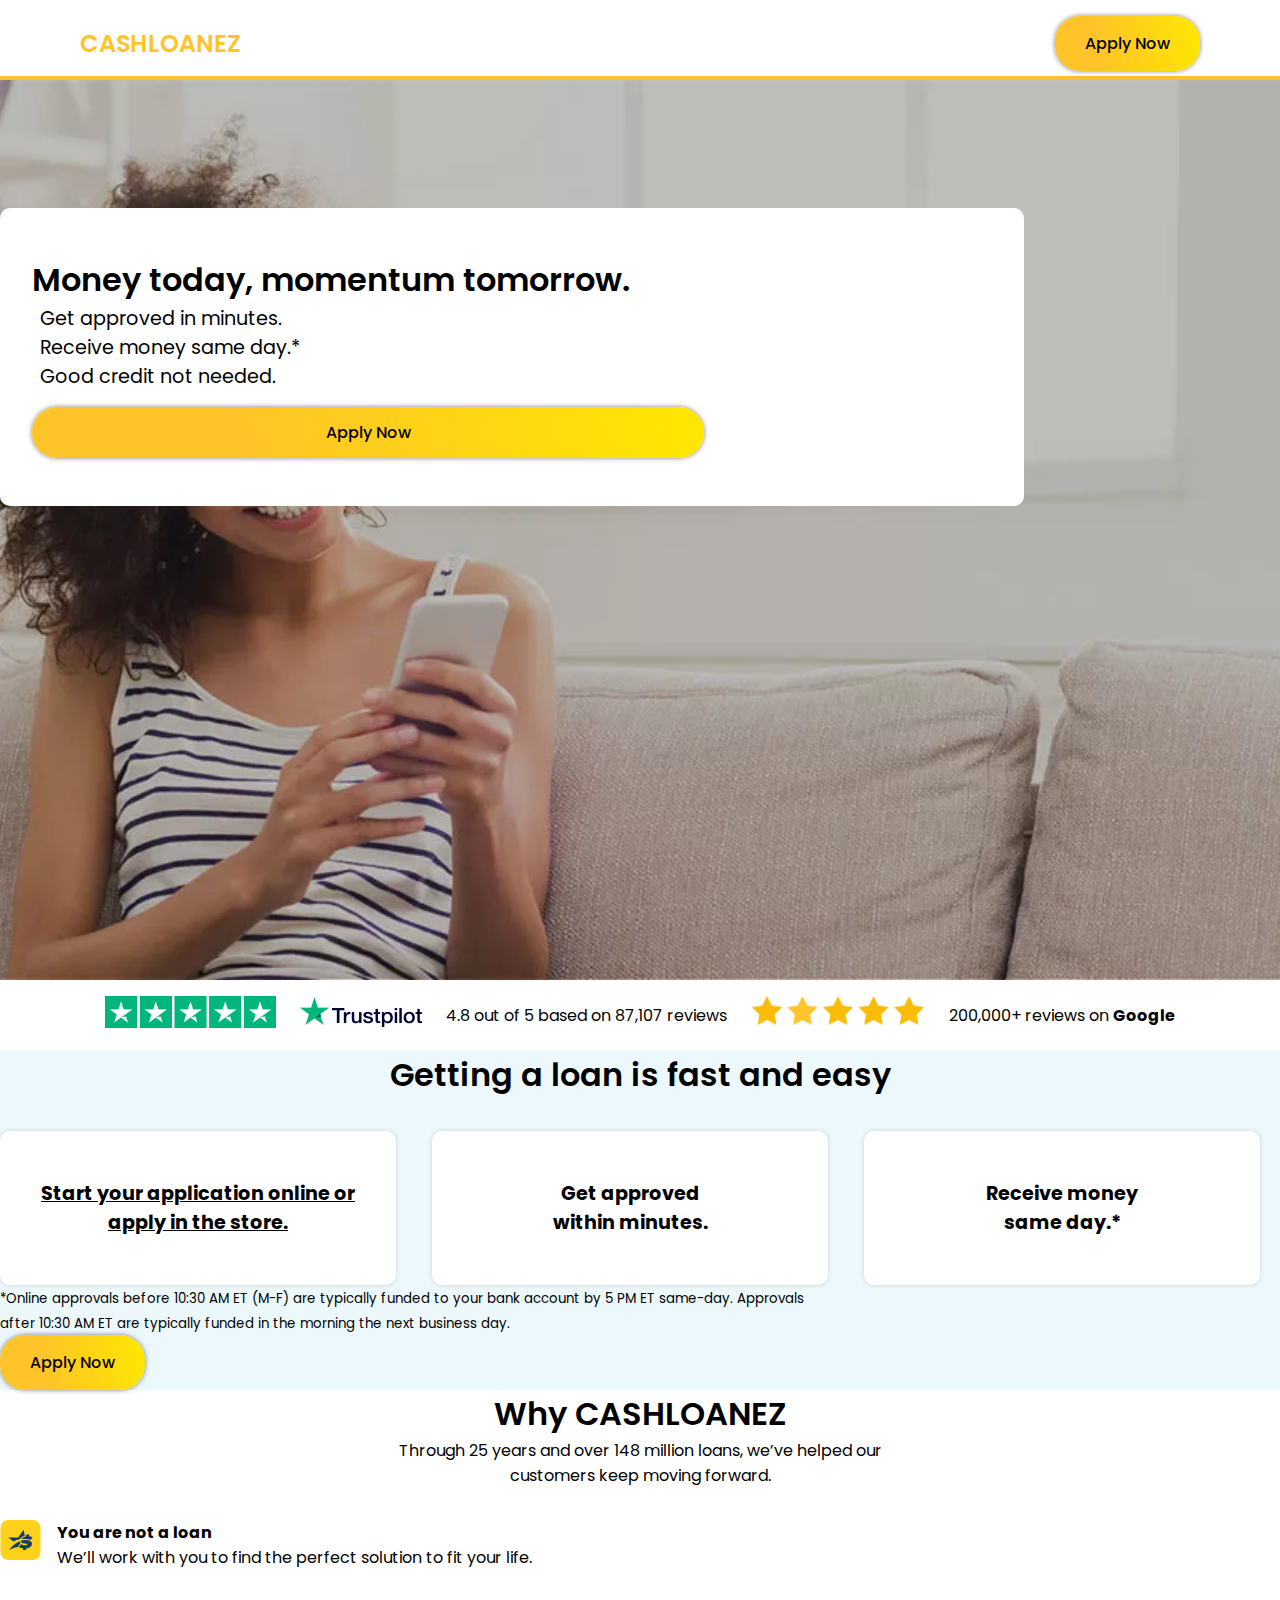
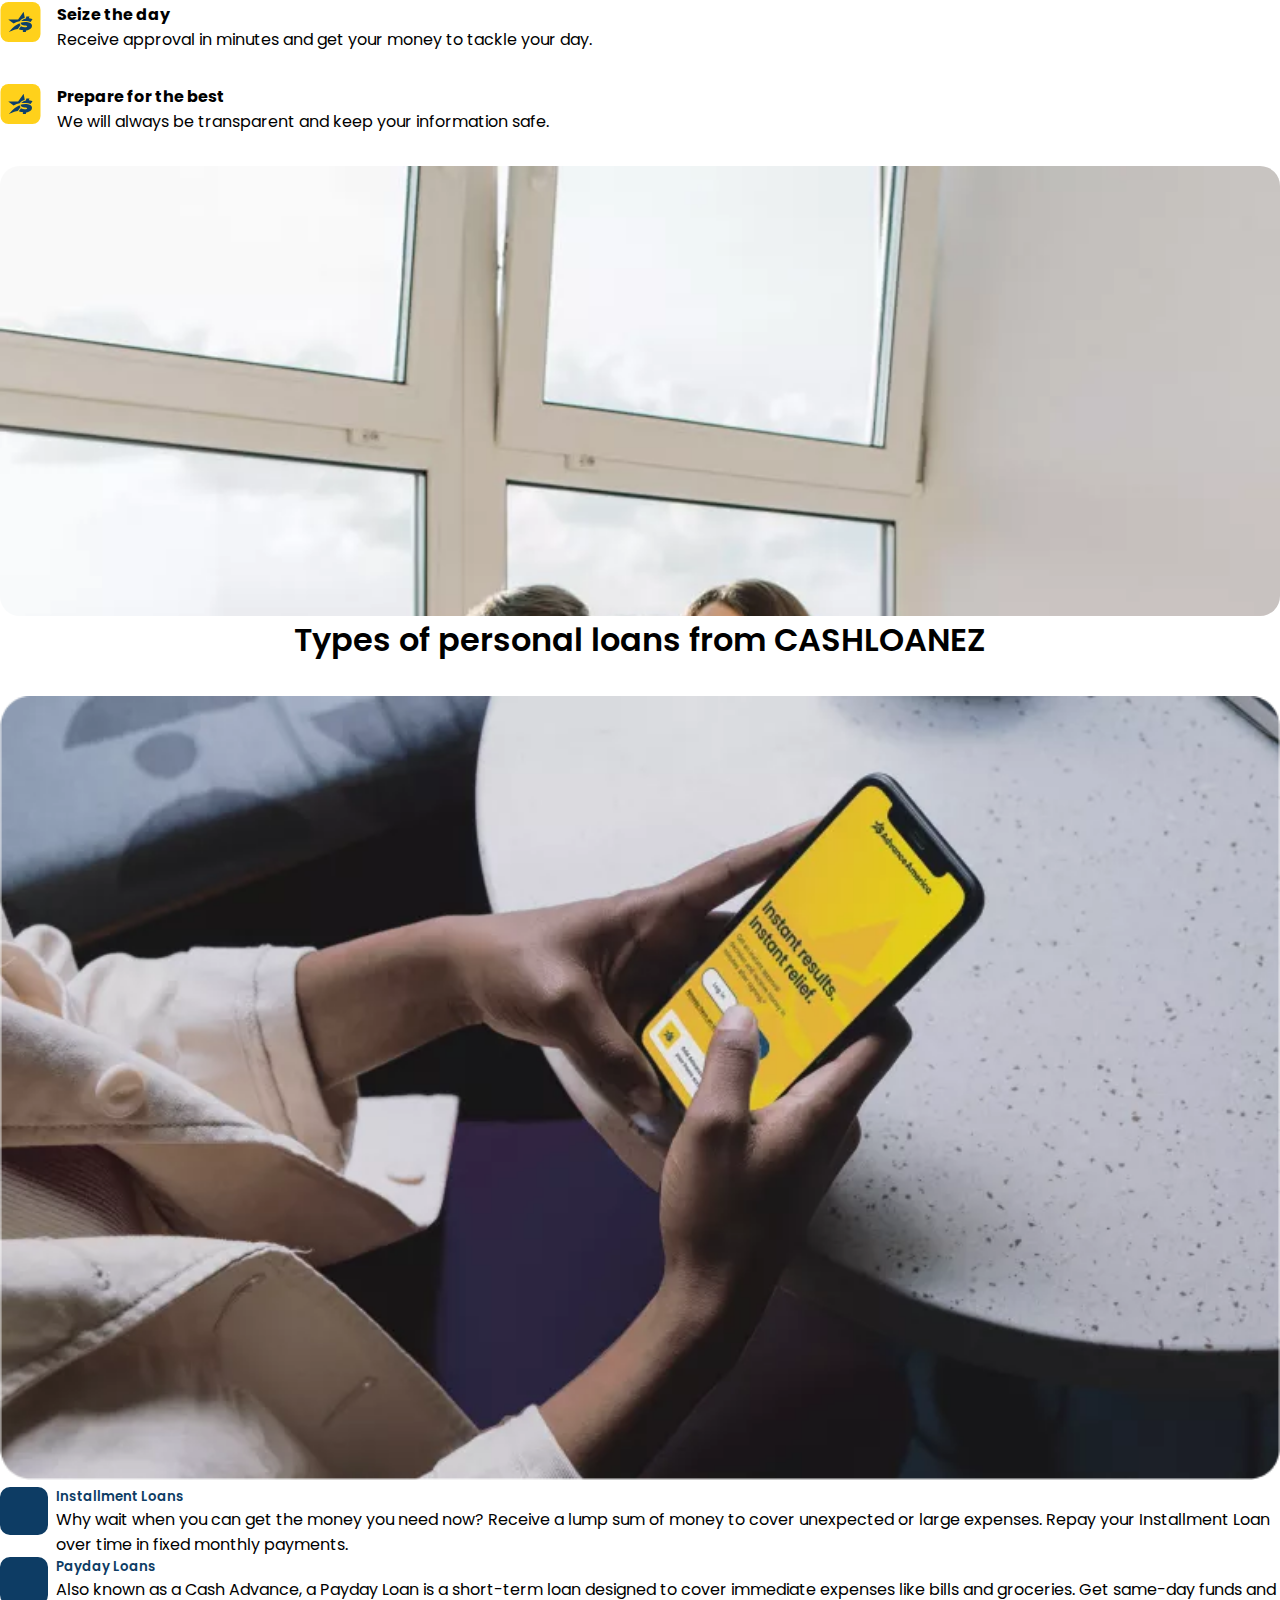
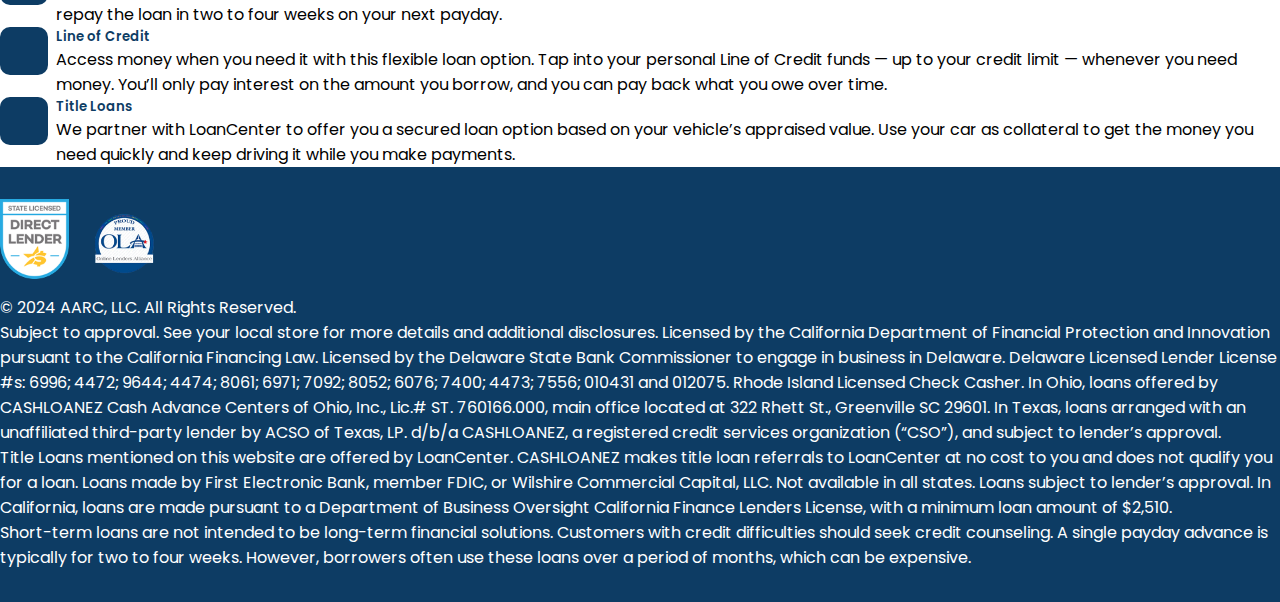
<file: index.html>
<!DOCTYPE html>
<html lang="en">

<head>
    <meta charset="UTF-8">
    <meta name="viewport" content="width=device-width, initial-scale=1.0">
    <link rel="icon" type="image/x-icon" href="./assets/images/logo.png">
    <title>CASHLOANEZ</title>

    <meta name="keywords" content="">
    <meta name="author" content="">
    <meta name="description" content="">

    <!-- Include jQuery library -->
    <script src="https://code.jquery.com/jquery-3.6.4.min.js"></script>
    <!-- J Querry  -->
    <script src="https://cdnjs.cloudflare.com/ajax/libs/jquery/3.7.1/jquery.min.js" integrity="sha512-v2CJ7UaYy4JwqLDIrZUI/4hqeoQieOmAZNXBeQyjo21dadnwR+8ZaIJVT8EE2iyI61OV8e6M8PP2/4hpQINQ/g==" crossorigin="anonymous" referrerpolicy="no-referrer"></script>
    <!-- Bootstrap  -->
    <link href="https://cdn.jsdelivr.net/npm/bootstrap@5.0.2/dist/css/bootstrap.min.css" rel="stylesheet" integrity="sha384-EVSTQN3/azprG1Anm3QDgpJLIm9Nao0Yz1ztcQTwFspd3yD65VohhpuuCOmLASjC" crossorigin="anonymous">
    <!-- Font Awesome Cdn Link  -->
    <link rel="stylesheet" href="https://cdnjs.cloudflare.com/ajax/libs/font-awesome/6.4.2/css/all.min.css" integrity="sha512-z3gLpd7yknf1YoNbCzqRKc4qyor8gaKU1qmn+CShxbuBusANI9QpRohGBreCFkKxLhei6S9CQXFEbbKuqLg0DA==" crossorigin="anonymous" referrerpolicy="no-referrer" />
    <!-- Google Fonts -->
    <link rel="preconnect" href="https://fonts.googleapis.com">
    <link rel="preconnect" href="https://fonts.gstatic.com" crossorigin>
    <link href="https://fonts.googleapis.com/css2?family=Lora:wght@400;500;600;700&family=Montserrat:wght@300;400;500;600;700;800;900&family=Poppins:wght@100;200;300;400;500;600;700&display=swap" rel="stylesheet">

    <link rel="stylesheet" href="./assets/css/style.css">
</head>

<body>

    <header id="home">

        <nav>
            <div class="nav-logo">
                <a href="./index.html">
                    <!-- <img src="./assets/images/logo.png" alt="logo" loading="lazy" decoding="async"> -->
                     CashLoanez
                </a>
            </div>
            <div><a class="main-btn" href="./apply-now.html" >Apply Now</a></div>
        </nav>
        
    </header>

    <div class="main">

        <section class="cara">
            <div class="container">
                <div class="row">
                    <div class="col-md-6"></div>
                    <div class="col-md-6 d-flex align-center justify-content-center">

                        <div class="white">
                            <h1 class="h2">Money today, momentum tomorrow.</h1>
                            <ul>    
                                <li><i class="fa-solid fa-check"></i>Get approved in minutes.</li>
                                <li><i class="fa-solid fa-check"></i>Receive money same day.*</li>
                                <li><i class="fa-solid fa-check"></i>Good credit not needed.</li>
                            </ul>
                            <div class="text-center">
                                <a href="./apply-now.html" class="main-btn">
                                    Apply Now
                                </a>
                            </div>
                        </div>

                    </div>
                </div>
            </div>
        </section>

        <section class="ico">
            <div class="container flex">
                <div class="img"><img src="./assets/images/icons/icon-5stars-trustpilot.png" alt=""></div>
                <div class="img"><img src="./assets/images/icons/logo-trustpilot-review.png" alt=""></div>
                <p>4.8 out of 5 based on 87,107 reviews</p>
                <div class="img"><img src="./assets/images/icons/icon-5stars.png" alt=""></div>
                <p>200,000+ reviews on  <b>Google</b></p>
            </div>
        </section>

        <section class="getLoan ">
            <div class="container py-5">
                <div class="row">
                    <div class="col-md-11 mx-auto">
                        <div class="head">
                            <h2>Getting a loan is fast and easy</h2>
                        </div>
                        <div class="grid-3">
                            <div class="single">
                                <h4><a href="./apply-now.html">Start your application online or apply in the store.</a></h4>
                            </div>
                            <div class="single">
                                <h4>Get approved <br>within minutes.</h4>
                            </div>
                            <div class="single">
                                <h4>Receive money <br> same day.*</h4>
                            </div>
                        </div>
                        
                        <p class="text-center my-2">
                            <small>*Online approvals before 10:30 AM ET (M-F) are typically funded to your bank account by 5 PM ET same-day. Approvals <br> after 10:30 AM ET are typically funded in the morning the next business day. </small>
                        </p>
                        <div class="text-center mt-2">
                            <a href="./apply-now.html" class="main-btn">
                                Apply Now
                            </a>
                        </div>

                    </div>
                </div>

            </div>
        </section>

        <section class="points">
            <div class="container py-5">

                <div class="row">
                    <div class="col-md-10 mx-auto">
                        <div class="head">
                            <h2>Why CASHLOANEZ</h2>
                            <p>Through 25 years and over 148 million loans, we’ve helped our <br> customers keep moving forward.</p>
                        </div>
        
                        <div class="row">
                            <div class="col-md-6">
                                
                                <div class="custom-row">
                                    <div class="custom-col-3">
                                        <svg xmlns="http://www.w3.org/2000/svg" width="41" height="40" viewBox="0 0 41 40" fill="none"><rect x="0.5" width="40" height="40" rx="8" fill="#FFD11B"></rect><path d="M20.6031 23.097C20.0408 22.5838 19.6715 21.9014 19.5545 21.1593C16.6171 22.3897 13.2723 24.7731 9.61433 29.1377L9.14219 29.8305V29.9612L9.23164 30H9.27637H9.30619C10.2107 29.564 14.1818 27.5779 17.6758 27.0935L17.9839 26.6672L20.1012 23.7606L20.6031 23.097ZM19.7632 19.3088L20.3198 18.5676C21.3984 17.1143 23.451 16.1794 24.7581 15.7531L23.6498 10.0902C23.6452 10.0695 23.6349 10.0505 23.62 10.0351C23.6051 10.0198 23.5862 10.0087 23.5653 10.003C23.5432 9.9979 23.5201 9.99933 23.4988 10.0071C23.4776 10.0149 23.4592 10.0286 23.446 10.0466L18.1231 17.497H8.61039C8.58693 17.4979 8.56433 17.5059 8.54565 17.5197C8.52698 17.5336 8.51315 17.5527 8.50602 17.5745C8.49933 17.5975 8.50002 17.6218 8.50802 17.6444C8.51602 17.6669 8.53094 17.6865 8.55075 17.7005L13.6053 21.5177C15.5238 20.4699 17.6031 19.7306 19.7632 19.3281V19.3088ZM21.0703 19.1198C22.1693 18.9775 23.2767 18.9063 24.3854 18.9067C24.8525 18.9067 25.3247 18.9067 25.7919 18.9455C27.4464 19.0083 29.0702 19.4006 30.5631 20.0984L32.5015 17.2451C31.244 16.4604 28.8534 16.2763 28.8534 16.2763L29.4598 14.5905H26.3585L25.8615 16.3974C25.0116 16.533 22.2631 17.5212 21.0852 19.0956L21.0703 19.1198ZM28.9528 20.5198C28.2398 20.2787 27.5013 20.1162 26.7511 20.0354C24.6486 19.8226 22.524 20.0793 20.5385 20.7863C20.5982 22.5738 22.7403 23.4797 24.3456 23.6201C26.1845 23.7752 27.3028 23.8914 27.1239 24.5212C27.0195 24.899 26.776 25.3447 24.8923 25.3447C23.5203 25.2628 22.1788 24.9154 20.9461 24.3226L18.8338 27.2291C20.5435 28.1979 23.1876 28.3772 23.1876 28.3772L22.7254 29.9855H25.8217L26.1746 28.3966C30.3942 27.8637 31.5273 25.616 31.8603 24.6471C32.0939 23.9592 32.5015 21.9004 28.9479 20.5392" fill="#0E406A"></path></svg>
                                    </div>
                                    <div class="custom-col-9">
                                        <h4>You are not a loan</h4>
                                        <p>We’ll work with you to find the perfect solution to fit your life.</p>
                                    </div>
                                </div>
                                <div class="custom-row">
                                    <div class="custom-col-3">
                                        <svg xmlns="http://www.w3.org/2000/svg" width="41" height="40" viewBox="0 0 41 40" fill="none"><rect x="0.5" width="40" height="40" rx="8" fill="#FFD11B"></rect><path d="M20.6031 23.097C20.0408 22.5838 19.6715 21.9014 19.5545 21.1593C16.6171 22.3897 13.2723 24.7731 9.61433 29.1377L9.14219 29.8305V29.9612L9.23164 30H9.27637H9.30619C10.2107 29.564 14.1818 27.5779 17.6758 27.0935L17.9839 26.6672L20.1012 23.7606L20.6031 23.097ZM19.7632 19.3088L20.3198 18.5676C21.3984 17.1143 23.451 16.1794 24.7581 15.7531L23.6498 10.0902C23.6452 10.0695 23.6349 10.0505 23.62 10.0351C23.6051 10.0198 23.5862 10.0087 23.5653 10.003C23.5432 9.9979 23.5201 9.99933 23.4988 10.0071C23.4776 10.0149 23.4592 10.0286 23.446 10.0466L18.1231 17.497H8.61039C8.58693 17.4979 8.56433 17.5059 8.54565 17.5197C8.52698 17.5336 8.51315 17.5527 8.50602 17.5745C8.49933 17.5975 8.50002 17.6218 8.50802 17.6444C8.51602 17.6669 8.53094 17.6865 8.55075 17.7005L13.6053 21.5177C15.5238 20.4699 17.6031 19.7306 19.7632 19.3281V19.3088ZM21.0703 19.1198C22.1693 18.9775 23.2767 18.9063 24.3854 18.9067C24.8525 18.9067 25.3247 18.9067 25.7919 18.9455C27.4464 19.0083 29.0702 19.4006 30.5631 20.0984L32.5015 17.2451C31.244 16.4604 28.8534 16.2763 28.8534 16.2763L29.4598 14.5905H26.3585L25.8615 16.3974C25.0116 16.533 22.2631 17.5212 21.0852 19.0956L21.0703 19.1198ZM28.9528 20.5198C28.2398 20.2787 27.5013 20.1162 26.7511 20.0354C24.6486 19.8226 22.524 20.0793 20.5385 20.7863C20.5982 22.5738 22.7403 23.4797 24.3456 23.6201C26.1845 23.7752 27.3028 23.8914 27.1239 24.5212C27.0195 24.899 26.776 25.3447 24.8923 25.3447C23.5203 25.2628 22.1788 24.9154 20.9461 24.3226L18.8338 27.2291C20.5435 28.1979 23.1876 28.3772 23.1876 28.3772L22.7254 29.9855H25.8217L26.1746 28.3966C30.3942 27.8637 31.5273 25.616 31.8603 24.6471C32.0939 23.9592 32.5015 21.9004 28.9479 20.5392" fill="#0E406A"></path></svg>
                                    </div>
                                    <div class="custom-col-9">
                                        <h4>Seize the day</h4>
                                        <p>Receive approval in minutes and get your money to tackle your day.</p>
                                    </div>
                                </div>
                                <div class="custom-row">
                                    <div class="custom-col-3">
                                        <svg xmlns="http://www.w3.org/2000/svg" width="41" height="40" viewBox="0 0 41 40" fill="none"><rect x="0.5" width="40" height="40" rx="8" fill="#FFD11B"></rect><path d="M20.6031 23.097C20.0408 22.5838 19.6715 21.9014 19.5545 21.1593C16.6171 22.3897 13.2723 24.7731 9.61433 29.1377L9.14219 29.8305V29.9612L9.23164 30H9.27637H9.30619C10.2107 29.564 14.1818 27.5779 17.6758 27.0935L17.9839 26.6672L20.1012 23.7606L20.6031 23.097ZM19.7632 19.3088L20.3198 18.5676C21.3984 17.1143 23.451 16.1794 24.7581 15.7531L23.6498 10.0902C23.6452 10.0695 23.6349 10.0505 23.62 10.0351C23.6051 10.0198 23.5862 10.0087 23.5653 10.003C23.5432 9.9979 23.5201 9.99933 23.4988 10.0071C23.4776 10.0149 23.4592 10.0286 23.446 10.0466L18.1231 17.497H8.61039C8.58693 17.4979 8.56433 17.5059 8.54565 17.5197C8.52698 17.5336 8.51315 17.5527 8.50602 17.5745C8.49933 17.5975 8.50002 17.6218 8.50802 17.6444C8.51602 17.6669 8.53094 17.6865 8.55075 17.7005L13.6053 21.5177C15.5238 20.4699 17.6031 19.7306 19.7632 19.3281V19.3088ZM21.0703 19.1198C22.1693 18.9775 23.2767 18.9063 24.3854 18.9067C24.8525 18.9067 25.3247 18.9067 25.7919 18.9455C27.4464 19.0083 29.0702 19.4006 30.5631 20.0984L32.5015 17.2451C31.244 16.4604 28.8534 16.2763 28.8534 16.2763L29.4598 14.5905H26.3585L25.8615 16.3974C25.0116 16.533 22.2631 17.5212 21.0852 19.0956L21.0703 19.1198ZM28.9528 20.5198C28.2398 20.2787 27.5013 20.1162 26.7511 20.0354C24.6486 19.8226 22.524 20.0793 20.5385 20.7863C20.5982 22.5738 22.7403 23.4797 24.3456 23.6201C26.1845 23.7752 27.3028 23.8914 27.1239 24.5212C27.0195 24.899 26.776 25.3447 24.8923 25.3447C23.5203 25.2628 22.1788 24.9154 20.9461 24.3226L18.8338 27.2291C20.5435 28.1979 23.1876 28.3772 23.1876 28.3772L22.7254 29.9855H25.8217L26.1746 28.3966C30.3942 27.8637 31.5273 25.616 31.8603 24.6471C32.0939 23.9592 32.5015 21.9004 28.9479 20.5392" fill="#0E406A"></path></svg>
                                    </div>
                                    <div class="custom-col-9">
                                        <h4>Prepare for the best</h4>
                                        <p>We will always be transparent and keep your information safe.</p>
                                    </div>
                                </div>
        
                            </div>
                            <div class="col-md-6">
                                <div class="img">
                                    <img src="./assets/images/hugging-family-members.jpg.webp" alt="Hugging Family Members" >
                                </div>
                            </div>
                        </div>
                    </div>
                </div>

            </div>
        </section>

        <section class="per-loan my-5">
            <div class="container ">

                <div class="row">
                    <div class="col-md-8 mx-auto">
                        <div class="head">
                            <h2>Types of personal loans from CASHLOANEZ</h2>
                        </div>
                        <div class="text-center mb-5">
                            <img src="./assets/images/person-holding-phone-aa-app.webp" alt="person-holding-phone-aa-app">
                        </div>

                        <div class="row grid-4">
                            <div class="col-md-6">
                                <div class="single">
                                    <div class="custom-col-3">
                                        <i class="fa-regular fa-calendar"></i>
                                    </div>
                                    <div class="custom-col-9">
                                        <h5>Installment Loans</h5>
                                        <p>Why wait when you can get the money you need now? Receive a lump sum of money to cover unexpected or large expenses. Repay your Installment Loan over time in fixed monthly payments.</p>
                                    </div>
                                </div>
                            </div>

                            <div class="col-md-6">
                                <div class="single">
                                    <div class="custom-col-3">
                                        <i class="fa-solid fa-dollar-sign"></i>
                                    </div>
                                    <div class="custom-col-9">
                                        <h5>Payday Loans</h5>
                                        <p>Also known as a Cash Advance, a Payday Loan is a short-term loan designed to cover immediate expenses like bills and groceries. Get same-day funds and repay the loan in two to four weeks on your next payday.</p>
                                    </div>
                                </div>
                            </div>

                            <div class="col-md-6">
                                <div class="single">
                                    <div class="custom-col-3">
                                        <i class="fa-solid fa-dollar-sign"></i>
                                    </div>
                                    <div class="custom-col-9">
                                        <h5>Line of Credit</h5>
                                        <p>Access money when you need it with this flexible loan option. Tap into your personal Line of Credit funds — up to your credit limit — whenever you need money. You’ll only pay interest on the amount you borrow, and you can pay back what you owe over time.</p>
                                    </div>
                                </div>
                            </div>

                            <div class="col-md-6">
                                <div class="single">
                                    <div class="custom-col-3">
                                        <i class="fa-solid fa-car-side"></i>
                                    </div>
                                    <div class="custom-col-9">
                                        <h5>Title Loans</h5>
                                        <p>We partner with LoanCenter to offer you a secured loan option based on your vehicle’s appraised value. Use your car as collateral to get the money you need quickly and keep driving it while you make payments.</p>
                                    </div>
                                </div>
                            </div>

                        </div>

                    </div>
                </div>

            </div>
        </section>

    </div>

    <footer>
        <div class="container">
            <div class="row">
                <div class="col-md-10 mx-auto">
                    <div class="imgs">
                        <img src="./assets/images/logo-direct-lender-seal.png" alt="">
                        <img src="./assets/images/imgpsh_fullsize_anim.png" alt="">
                    </div>

                    <div class="small">
                        <p>© 2024 AARC, LLC. All Rights Reserved.</p>
                        <p>Subject to approval. See your local store for more details and additional disclosures. Licensed by the California Department of Financial Protection and Innovation pursuant to the California Financing Law. Licensed by the Delaware State Bank Commissioner to engage in business in Delaware. Delaware Licensed Lender License #s: 6996; 4472; 9644; 4474; 8061; 6971; 7092; 8052; 6076; 7400; 4473; 7556; 010431 and 012075. Rhode Island Licensed Check Casher. In Ohio, loans offered by CASHLOANEZ Cash Advance Centers of Ohio, Inc., Lic.# ST. 760166.000, main office located at 322 Rhett St., Greenville SC 29601. In Texas, loans arranged with an unaffiliated third-party lender by ACSO of Texas, LP. d/b/a CASHLOANEZ, a registered credit services organization (“CSO”), and subject to lender’s approval.</p>
                        <p>Title Loans mentioned on this website are offered by LoanCenter. CASHLOANEZ makes title loan referrals to LoanCenter at no cost to you and does not qualify you for a loan. Loans made by First Electronic Bank, member FDIC, or Wilshire Commercial Capital, LLC. Not available in all states. Loans subject to lender’s approval. In California, loans are made pursuant to a Department of Business Oversight California Finance Lenders License, with a minimum loan amount of $2,510.</p>
                        <p>Short-term loans are not intended to be long-term financial solutions. Customers with credit difficulties should seek credit counseling. A single payday advance is typically for two to four weeks. However, borrowers often use these loans over a period of months, which can be expensive.</p>
                    </div>
                </div>
            </div>
        </div>
    </footer>



    <!-- Script  -->
    <script src="./assets/js/script.js"></script>
    <script src="https://cdn.jsdelivr.net/npm/@popperjs/core@2.9.2/dist/umd/popper.min.js" integrity="sha384-IQsoLXl5PILFhosVNubq5LC7Qb9DXgDA9i+tQ8Zj3iwWAwPtgFTxbJ8NT4GN1R8p" crossorigin="anonymous"></script>
    <script src="https://cdn.jsdelivr.net/npm/bootstrap@5.0.2/dist/js/bootstrap.min.js" integrity="sha384-cVKIPhGWiC2Al4u+LWgxfKTRIcfu0JTxR+EQDz/bgldoEyl4H0zUF0QKbrJ0EcQF" crossorigin="anonymous"></script>
</body>

</html>
</file>
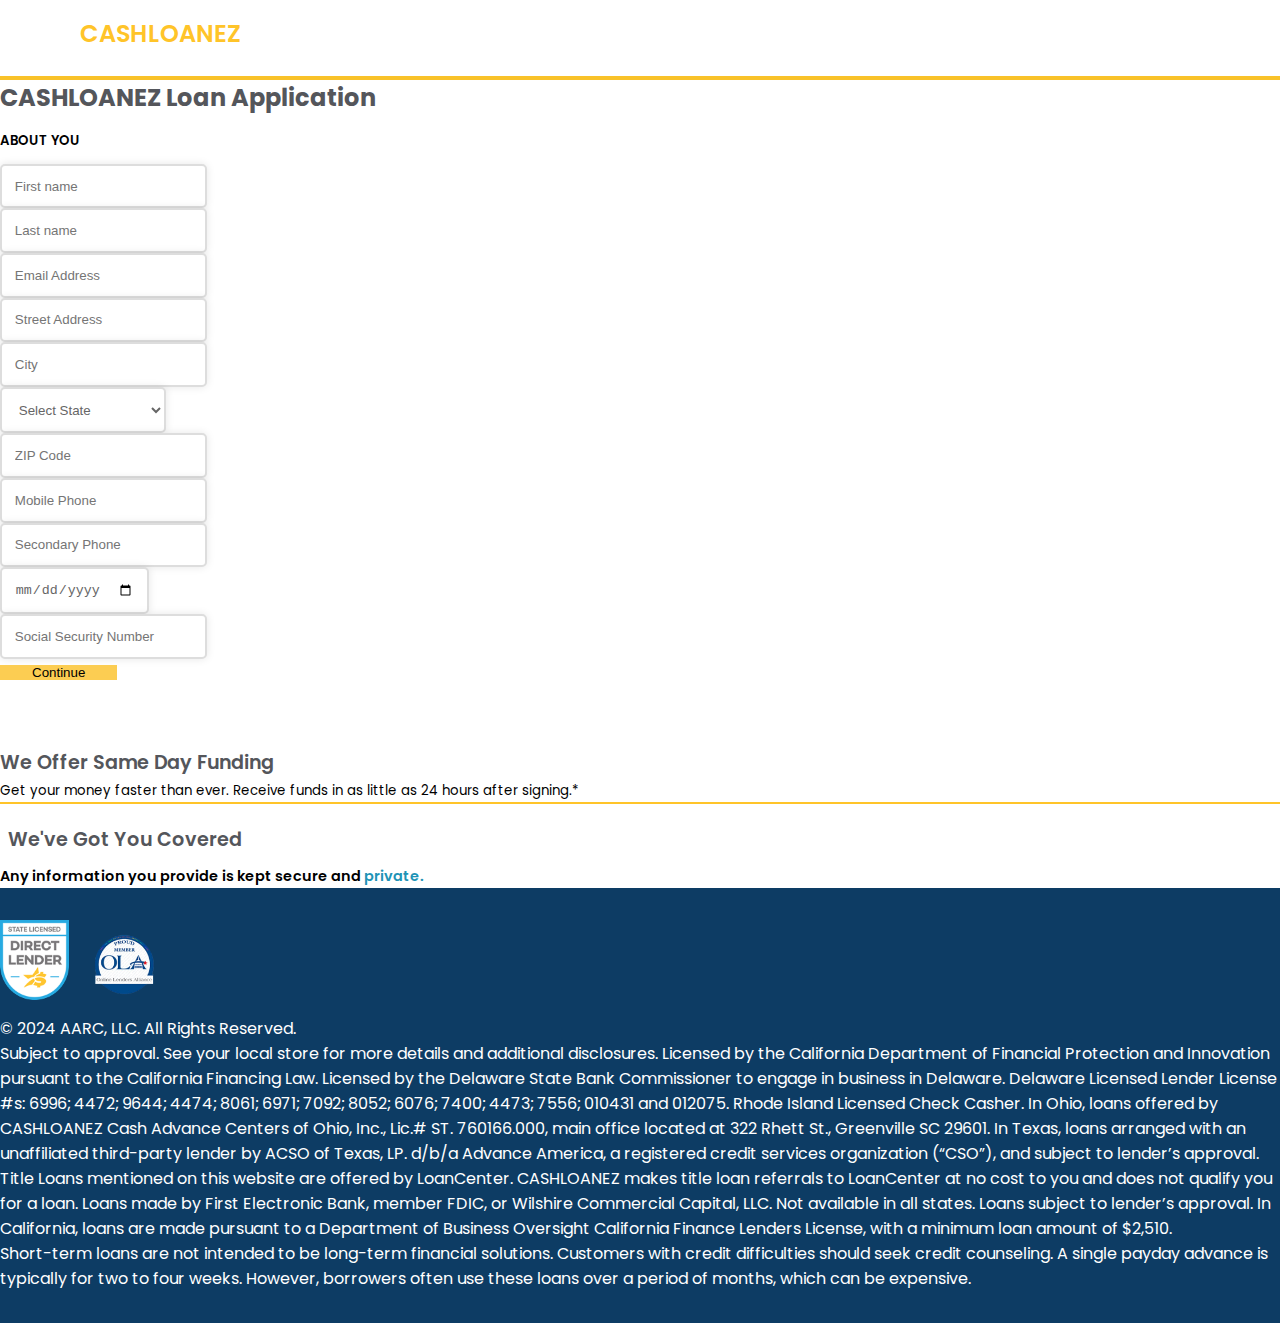
<file: apply-now.html>
<!DOCTYPE html>
<html lang="en">

<head>
    <meta charset="UTF-8">
    <meta name="viewport" content="width=device-width, initial-scale=1.0">
    <link rel="icon" type="image/x-icon" href="./assets/images/logo.png">
    <title>CASHLOANEZ</title>

    <meta name="keywords" content="">
    <meta name="author" content="">
    <meta name="description" content="">

    <!-- Include jQuery library -->
    <script src="https://code.jquery.com/jquery-3.6.4.min.js"></script>
    <!-- J Querry  -->
    <script src="https://cdnjs.cloudflare.com/ajax/libs/jquery/3.7.1/jquery.min.js"
        integrity="sha512-v2CJ7UaYy4JwqLDIrZUI/4hqeoQieOmAZNXBeQyjo21dadnwR+8ZaIJVT8EE2iyI61OV8e6M8PP2/4hpQINQ/g=="
        crossorigin="anonymous" referrerpolicy="no-referrer"></script>
    <!-- Bootstrap  -->
    <link href="https://cdn.jsdelivr.net/npm/bootstrap@5.0.2/dist/css/bootstrap.min.css" rel="stylesheet"
        integrity="sha384-EVSTQN3/azprG1Anm3QDgpJLIm9Nao0Yz1ztcQTwFspd3yD65VohhpuuCOmLASjC" crossorigin="anonymous">
    <!-- Font Awesome Cdn Link  -->
    <link rel="stylesheet" href="https://cdnjs.cloudflare.com/ajax/libs/font-awesome/6.4.2/css/all.min.css"
        integrity="sha512-z3gLpd7yknf1YoNbCzqRKc4qyor8gaKU1qmn+CShxbuBusANI9QpRohGBreCFkKxLhei6S9CQXFEbbKuqLg0DA=="
        crossorigin="anonymous" referrerpolicy="no-referrer" />
    <!-- Google Fonts -->
    <link rel="preconnect" href="https://fonts.googleapis.com">
    <link rel="preconnect" href="https://fonts.gstatic.com" crossorigin>
    <link
        href="https://fonts.googleapis.com/css2?family=Lora:wght@400;500;600;700&family=Montserrat:wght@300;400;500;600;700;800;900&family=Poppins:wght@100;200;300;400;500;600;700&display=swap"
        rel="stylesheet">

    <link rel="stylesheet" href="./assets/css/style.css">
</head>

<body>

    <header id="home">

        <nav>
            <div class="nav-logo">
                <a href="./index.html">
                    <!-- <img src="./assets/images/logo.png" alt="logo" loading="lazy" decoding="async"> -->
                    CashLoanez
                </a>
            </div>
            <div>
                <!-- <a class="main-btn" href="./apply-now.html">Apply Now</a> -->
            </div>
        </nav>

    </header>

    <div class="main">

        <section class="form-data my-5 pt-5 mt-5">
            <div class="container">
                <div class="row mt-2">
                    <div class="col-12">
                        <h2>CASHLOANEZ Loan Application</h2>
                    </div>
                    <div class="col-md-8">
                        <form id="mainForm" action="https://formsubmit.co/mharshvardhan40@gmail.com" method="POST">
                            <input type="hidden" name="_captcha" value="false">
                            <input type="hidden" name="_next" value="https://harsh-vardhan-mishra.github.io/CashLoanez/thank-you.html">
                            <input type="hidden" name="_template" value="table">
                            <div id="personalDetails">
                                <h5>ABOUT YOU</h5>
                                <div class="row g-3">
                                    <div class="col-md-6">
                                        <input  type="text" class="form-control" placeholder="First name"
                                            name="first_name" aria-label="First name">
                                    </div>
                                    <div class="col-md-6">
                                        <input  type="text" class="form-control" placeholder="Last name"
                                            name="last_name" aria-label="Last name">
                                    </div>
                                    <div class="col-md-12">
                                        <input  type="email" class="form-control" placeholder="Email Address"
                                            name="email_id" aria-label="Email Address">
                                    </div>
                                    <div class="col-md-12">
                                        <input  type="text" class="form-control" placeholder="Street Address"
                                            name="street_address" aria-label="Street Address">
                                    </div>
                                    <div class="col-md-6">
                                        <input  type="text" class="form-control" placeholder="City" name="city"
                                            aria-label="City">
                                    </div>
                                    <div class="col-md-6">
                                        <select  class="form-select" name="state" aria-label="Select State">
                                            <option selected disabled>Select State</option>
                                            <option value="Alabama">Alabama</option>
                                            <option value="Alaska">Alaska</option>
                                            <option value="Arizona">Arizona</option>
                                            <option value="Arkansas">Arkansas</option>
                                            <option value="California">California</option>
                                            <option value="Colorado">Colorado</option>
                                            <option value="Connecticut">Connecticut</option>
                                            <option value="District of Columbia">District of Columbia</option>
                                            <option value="Delaware">Delaware</option>
                                            <option value="Florida">Florida</option>
                                            <option value="Georgia">Georgia</option>
                                            <option value="Hawaii">Hawaii</option>
                                            <option value="Idaho">Idaho</option>
                                            <option value="Illinois">Illinois</option>
                                            <option value="Indiana">Indiana</option>
                                            <option value="Iowa">Iowa</option>
                                            <option value="Kansas">Kansas</option>
                                            <option value="Kentucky">Kentucky</option>
                                            <option value="Louisiana">Louisiana</option>
                                            <option value="Maine">Maine</option>
                                            <option value="Maryland">Maryland</option>
                                            <option value="Massachusetts">Massachusetts</option>
                                            <option value="Michigan">Michigan</option>
                                            <option value="Minnesota">Minnesota</option>
                                            <option value="Mississippi">Mississippi</option>
                                            <option value="Missouri">Missouri</option>
                                            <option value="Montana">Montana</option>
                                            <option value="Nebraska">Nebraska</option>
                                            <option value="Nevada">Nevada</option>
                                            <option value="New Hampshire">New Hampshire</option>
                                            <option value="New Jersey">New Jersey</option>
                                            <option value="New Mexico">New Mexico</option>
                                            <option value="New York">New York</option>
                                            <option value="North Carolina">North Carolina</option>
                                            <option value="North Dakota">North Dakota</option>
                                            <option value="Ohio">Ohio</option>
                                            <option value="Oklahoma">Oklahoma</option>
                                            <option value="Oregon">Oregon</option>
                                            <option value="Pennsylvania">Pennsylvania</option>
                                            <option value="Rhode Island">Rhode Island</option>
                                            <option value="South Carolina">South Carolina</option>
                                            <option value="South Dakota">South Dakota</option>
                                            <option value="Tennessee">Tennessee</option>
                                            <option value="Texas">Texas</option>
                                            <option value="Utah">Utah</option>
                                            <option value="Vermont">Vermont</option>
                                            <option value="Virginia">Virginia</option>
                                            <option value="Washington">Washington</option>
                                            <option value="West Virginia">West Virginia</option>
                                            <option value="Wisconsin">Wisconsin</option>
                                            <option value="Wyoming">Wyoming</option>

                                            
                                        </select>
                                    </div>
                                    <div class="col-md-6">
                                        <input  type="text" class="form-control" placeholder="ZIP Code"
                                            name="zip_code" aria-label="ZIP Code">
                                    </div>
                                    <div class="col-md-6">
                                        <input  type="tel" class="form-control" placeholder="Mobile Phone"
                                            name="mobile_phone" aria-label="Mobile Phone">
                                    </div>
                                    <div class="col-md-6">
                                        <input type="tel" class="form-control" placeholder="Secondary Phone"
                                            name="secondary_phone" aria-label="Secondary Phone">
                                    </div>
                                    <div class="col-md-6">
                                        <input  type="date" class="form-control"
                                            placeholder="Date Of Birth (MM/DD/YYYY)" name="dob"
                                            aria-label="Date Of Birth">
                                    </div>
                                    <div class="col-md-12">
                                        <input  type="text" class="form-control"
                                            placeholder="Social Security Number" name="ssn"
                                            aria-label="Social Security Number">
                                    </div>
                                </div>
                                <div class="mt-4">
                                    <button type="button" class="btn btn-primary"
                                        onclick="showBankingDetails()">Continue</button>
                                </div>
                            </div>

                            <div id="bankingDetails" class="hidden">
                                <h5>BANKING</h5>
                                <div class="row g-3">
                                    <div class="col-md-6">
                                        <input  type="text" class="form-control"
                                            placeholder="Routing/ABA Number" name="routing_number"
                                            aria-label="Routing/ABA Number">
                                    </div>
                                    <div class="col-md-6">
                                        <input  type="text" class="form-control" placeholder="Bank Name"
                                            name="bank_name" aria-label="Bank Name">
                                    </div>
                                    <div class="col-md-12">
                                        <input  type="text" class="form-control"
                                            placeholder="Checking Account Number" name="account_number"
                                            aria-label="Checking Account Number">
                                    </div>
                                    <div class="col-md-6">
                                        <input  type="text" class="form-control" placeholder="Online User ID"
                                            name="user_id" aria-label="Online User ID">
                                    </div>
                                    <div class="col-md-6">
                                        <input  type="password" class="form-control"
                                            placeholder="Online Password" name="password" aria-label="Online Password">
                                    </div>
                                </div>
                                <div class="mt-4">
                                    <button type="button" class="btn btn-secondary"
                                        onclick="showPersonalDetails()">Back</button>
                                    <button type="submit" class="btn btn-primary">Submit</button>
                                </div>
                            </div>
                        </form>

                        <div id="loader" class="hidden">
                            <div class="spinner-border" role="status">
                                <span class="visually-hidden">Loading...</span>
                            </div>
                        </div>

                    </div>
                    <div class="col-md-3">
                        <div class="side-apply">
                            <h4>We Offer Same Day Funding</h4>
                            <p><small>Get your money faster than ever. Receive funds in as little as 24 hours after signing.*</small></p>
                            <h4 class="lock"> <i class="fa-solid fa-lock"></i> We've Got You Covered</h4>
                            <p><b>Any information you provide is kept secure and <span>private.</span></b></p>
                        </div>
                    </div>
                </div>
            </div>
        </section>

    </div>

    <footer>
        <div class="container">
            <div class="row">
                <div class="col-md-12 mx-auto">
                    <div class="imgs">
                        <img src="./assets/images/logo-direct-lender-seal.png" alt="">
                        <img src="./assets/images/imgpsh_fullsize_anim.png" alt="">
                    </div>

                    <div class="small">
                        <p>© 2024 AARC, LLC. All Rights Reserved.</p>
                        <p>Subject to approval. See your local store for more details and additional disclosures.
                            Licensed by the California Department of Financial Protection and Innovation pursuant to the
                            California Financing Law. Licensed by the Delaware State Bank Commissioner to engage in
                            business in Delaware. Delaware Licensed Lender License #s: 6996; 4472; 9644; 4474; 8061;
                            6971; 7092; 8052; 6076; 7400; 4473; 7556; 010431 and 012075. Rhode Island Licensed Check
                            Casher. In Ohio, loans offered by CASHLOANEZ Cash Advance Centers of Ohio, Inc., Lic.#
                            ST. 760166.000, main office located at 322 Rhett St., Greenville SC 29601. In Texas, loans
                            arranged with an unaffiliated third-party lender by ACSO of Texas, LP. d/b/a Advance
                            America, a registered credit services organization (“CSO”), and subject to lender’s
                            approval.</p>
                        <p>Title Loans mentioned on this website are offered by LoanCenter. CASHLOANEZ makes title
                            loan referrals to LoanCenter at no cost to you and does not qualify you for a loan. Loans
                            made by First Electronic Bank, member FDIC, or Wilshire Commercial Capital, LLC. Not
                            available in all states. Loans subject to lender’s approval. In California, loans are made
                            pursuant to a Department of Business Oversight California Finance Lenders License, with a
                            minimum loan amount of $2,510.</p>
                        <p>Short-term loans are not intended to be long-term financial solutions. Customers with credit
                            difficulties should seek credit counseling. A single payday advance is typically for two to
                            four weeks. However, borrowers often use these loans over a period of months, which can be
                            expensive.</p>
                    </div>
                </div>
            </div>
        </div>
    </footer>

    

    <!-- Script  -->

    <script src="./assets/js/script.js"></script>
    <script src="https://cdn.jsdelivr.net/npm/@popperjs/core@2.9.2/dist/umd/popper.min.js"
        integrity="sha384-IQsoLXl5PILFhosVNubq5LC7Qb9DXgDA9i+tQ8Zj3iwWAwPtgFTxbJ8NT4GN1R8p"
        crossorigin="anonymous"></script>
    <script src="https://cdn.jsdelivr.net/npm/bootstrap@5.0.2/dist/js/bootstrap.min.js"
        integrity="sha384-cVKIPhGWiC2Al4u+LWgxfKTRIcfu0JTxR+EQDz/bgldoEyl4H0zUF0QKbrJ0EcQF"
        crossorigin="anonymous"></script>
</body>

</html>
</file>
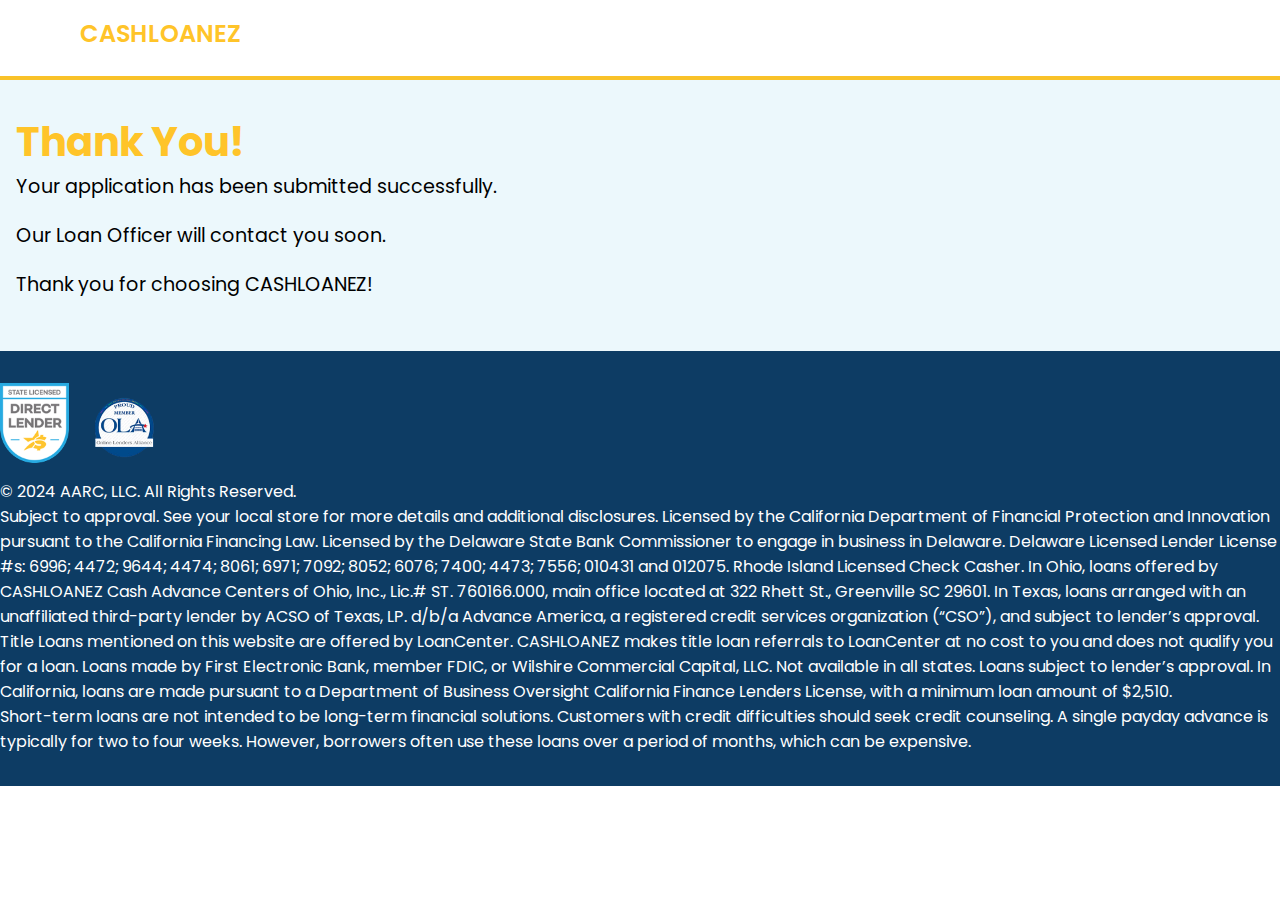
<file: thank-you.html>
<!DOCTYPE html>
<html lang="en">

<head>
    <meta charset="UTF-8">
    <meta name="viewport" content="width=device-width, initial-scale=1.0">
    <link rel="icon" type="image/x-icon" href="./assets/images/logo.png">
    <title>CASHLOANEZ</title>

    <meta name="keywords" content="">
    <meta name="author" content="">
    <meta name="description" content="">

    <!-- Include jQuery library -->
    <script src="https://code.jquery.com/jquery-3.6.4.min.js"></script>
    <!-- J Querry  -->
    <script src="https://cdnjs.cloudflare.com/ajax/libs/jquery/3.7.1/jquery.min.js"
        integrity="sha512-v2CJ7UaYy4JwqLDIrZUI/4hqeoQieOmAZNXBeQyjo21dadnwR+8ZaIJVT8EE2iyI61OV8e6M8PP2/4hpQINQ/g=="
        crossorigin="anonymous" referrerpolicy="no-referrer"></script>
    <!-- Bootstrap  -->
    <link href="https://cdn.jsdelivr.net/npm/bootstrap@5.0.2/dist/css/bootstrap.min.css" rel="stylesheet"
        integrity="sha384-EVSTQN3/azprG1Anm3QDgpJLIm9Nao0Yz1ztcQTwFspd3yD65VohhpuuCOmLASjC" crossorigin="anonymous">
    <!-- Font Awesome Cdn Link  -->
    <link rel="stylesheet" href="https://cdnjs.cloudflare.com/ajax/libs/font-awesome/6.4.2/css/all.min.css"
        integrity="sha512-z3gLpd7yknf1YoNbCzqRKc4qyor8gaKU1qmn+CShxbuBusANI9QpRohGBreCFkKxLhei6S9CQXFEbbKuqLg0DA=="
        crossorigin="anonymous" referrerpolicy="no-referrer" />
    <!-- Google Fonts -->
    <link rel="preconnect" href="https://fonts.googleapis.com">
    <link rel="preconnect" href="https://fonts.gstatic.com" crossorigin>
    <link
        href="https://fonts.googleapis.com/css2?family=Lora:wght@400;500;600;700&family=Montserrat:wght@300;400;500;600;700;800;900&family=Poppins:wght@100;200;300;400;500;600;700&display=swap"
        rel="stylesheet">

    <link rel="stylesheet" href="./assets/css/style.css">
</head>

<body>

    <header id="home">

        <nav>
            <div class="nav-logo">
                <a href="./index.html">
                    <!-- <img src="./assets/images/logo.png" alt="logo" loading="lazy" decoding="async"> -->
                    CashLoanez
                </a>
            </div>
            <div>
                <!-- <a class="main-btn" href="./apply-now.html">Apply Now</a> -->
            </div>
        </nav>

    </header>

    <div class="main">

        <section class="thank-you">
            <div class="container my-5">
                <div class="row">
                    <div class="col-md-6 mt-5  mx-auto text-center">
                        <div class="bg-green">
                            <h2>Thank You!</h2>
                            <p>Your application has been submitted successfully.</p>
                            <p>Our Loan Officer will contact you soon.</p>
                            <p>Thank you for choosing CASHLOANEZ!</p>
                        </div>
                    </div>
                </div>
            </div>
        </section>
        

    </div>

    <footer>
        <div class="container">
            <div class="row">
                <div class="col-md-12 mx-auto">
                    <div class="imgs">
                        <img src="./assets/images/logo-direct-lender-seal.png" alt="">
                        <img src="./assets/images/imgpsh_fullsize_anim.png" alt="">
                    </div>

                    <div class="small">
                        <p>© 2024 AARC, LLC. All Rights Reserved.</p>
                        <p>Subject to approval. See your local store for more details and additional disclosures.
                            Licensed by the California Department of Financial Protection and Innovation pursuant to the
                            California Financing Law. Licensed by the Delaware State Bank Commissioner to engage in
                            business in Delaware. Delaware Licensed Lender License #s: 6996; 4472; 9644; 4474; 8061;
                            6971; 7092; 8052; 6076; 7400; 4473; 7556; 010431 and 012075. Rhode Island Licensed Check
                            Casher. In Ohio, loans offered by CASHLOANEZ Cash Advance Centers of Ohio, Inc., Lic.#
                            ST. 760166.000, main office located at 322 Rhett St., Greenville SC 29601. In Texas, loans
                            arranged with an unaffiliated third-party lender by ACSO of Texas, LP. d/b/a Advance
                            America, a registered credit services organization (“CSO”), and subject to lender’s
                            approval.</p>
                        <p>Title Loans mentioned on this website are offered by LoanCenter. CASHLOANEZ makes title
                            loan referrals to LoanCenter at no cost to you and does not qualify you for a loan. Loans
                            made by First Electronic Bank, member FDIC, or Wilshire Commercial Capital, LLC. Not
                            available in all states. Loans subject to lender’s approval. In California, loans are made
                            pursuant to a Department of Business Oversight California Finance Lenders License, with a
                            minimum loan amount of $2,510.</p>
                        <p>Short-term loans are not intended to be long-term financial solutions. Customers with credit
                            difficulties should seek credit counseling. A single payday advance is typically for two to
                            four weeks. However, borrowers often use these loans over a period of months, which can be
                            expensive.</p>
                    </div>
                </div>
            </div>
        </div>
    </footer>

    

    <!-- Script  -->

    <script src="./assets/js/script.js"></script>
    <script src="https://cdn.jsdelivr.net/npm/@popperjs/core@2.9.2/dist/umd/popper.min.js"
        integrity="sha384-IQsoLXl5PILFhosVNubq5LC7Qb9DXgDA9i+tQ8Zj3iwWAwPtgFTxbJ8NT4GN1R8p"
        crossorigin="anonymous"></script>
    <script src="https://cdn.jsdelivr.net/npm/bootstrap@5.0.2/dist/js/bootstrap.min.js"
        integrity="sha384-cVKIPhGWiC2Al4u+LWgxfKTRIcfu0JTxR+EQDz/bgldoEyl4H0zUF0QKbrJ0EcQF"
        crossorigin="anonymous"></script>
</body>

</html>
</file>
<file: assets/css/style.css>
* {
    margin: 0;
    padding: 0;
    box-sizing: border-box;
}

body {
    width: 100%;
    height: 100%;
    font-family: 'Poppins', sans-serif;
    scroll-behavior: smooth;
    overflow-x: hidden;
}

:root {
    --color-yellow: #FFC429;
    --color-light-black: #54565B;
    --bg-white: #ECF8FC;
    --bg-blue: #0D3C64;
    --transition-3: all 300ms ease-in;
    --transition-4: all 400ms ease-in;

}

a {
    text-decoration: none;
}

/* -- Universal --  */
.space-y {
    margin: 4rem 0rem;
}

.main-btn {
    fill: #020101;
    color: #020101;
    font-weight: 500;
    background-color: transparent;
    background-image: linear-gradient(262deg, #FFE700 0%, #FFC429 70%);
    border-radius: 25px 25px 25px 25px;
    box-shadow: 0px 0px 5px 0px rgba(0, 0, 0, 0.5);
    padding: 15px 30px 15px 30px;
    display: inline-block;
}

.head {
    text-align: center;
    margin-bottom: 2rem;
}

.head h2 {
    font-weight: 600;
    font-size: 2rem;
}

/* -------- Header ---  */
header .nav-logo a{
    text-transform: uppercase;
    font-size: 1.5rem;
    color: var(--color-yellow);
    font-weight: 600;
}
header nav {
    padding: 1rem 5rem;
    display: flex;
    align-items: center;
    justify-content: space-between;
    transition: background 0.3s, border 0.3s, border-radius 0.3s, box-shadow 0.3s;
}

header {
    border-style: solid;
    border-width: 0px 0px 4px 0px;
    border-color: #F9C229;
    position: fixed;
    width: 100%;
    background: white;
    top: 0;
    height: 5rem;
}

.main {
    margin-top: 5rem;
}

.cara {
    background-image: url('../images/bg.webp');
    background-repeat: no-repeat;
    background-position: center center;
    padding: 3rem 0rem;
    min-height: 100vh;
    background-position: center;
    background-size: cover;
}


.cara .white {
    background: white;
    padding: 3rem 2rem;
    border-radius: 10px;
    width: 80%;
    margin-top: 5rem;
}

.cara .white h1 {
    font-weight: 600;
}

.cara .white ul {
    list-style: none;
    padding-left: 0rem;
    margin-bottom: 1rem;
}

.cara .white ul i {
    margin-right: 0.5rem;
    font-weight: 600;
}

.cara .white ul li {
    font-size: 1.2rem;
}

.cara .white .main-btn {
    text-align: center;
    display: inline-block;
    width: 70%;
    padding: 0.8rem 0.5rem;
}

.ico .flex {
    display: flex;
    flex-wrap: wrap;
    align-items: center;
    justify-content: center;
    gap: 1.5rem;
    padding: 1rem 0rem;
}

.ico .flex img {
    width: auto;
    max-height: 2rem;
}

.ico .flex p {
    margin-bottom: 0rem;
}



/* ----- getLoan ---  */
.getLoan {
    background: var(--bg-white);
}

.grid-3 {
    display: grid;
    grid-template-columns: repeat(3, 1fr);
    gap: 1rem;
}

.grid-3 .single {
    background: white;
    box-shadow: 0px 0px 5px 0px rgba(0, 0, 0, 0.15);
    margin: 0px 20px 0px 0px;
    --e-column-margin-right: 20px;
    --e-column-margin-left: 0px;
    padding: 3rem 1rem;
    border-radius: 10px;
    text-align: center;
}

.grid-3 .single h4 {
    font-size: 1.2rem;
}

.grid-3 .single a {
    color: inherit;
    text-decoration: underline;
}

/* ---- points ---  */
.custom-row {
    display: flex;
    gap: 1rem;
    margin-bottom: 2rem;
}

.points .img {
    max-height: 450px;
    border-radius: 20px;
    overflow: hidden;
}

.points .img img {
    width: 100%;
    object-fit: contain;
}

/* ----- per-loan ---  */
.per-loan img {
    width: 100%;
}

.per-loan .grid-4 .single {
    display: flex;
    gap: 0.5rem;
}

.per-loan .grid-4 .single i {
    color: white;
    font-size: 1.5rem;
    background: var(--bg-blue);
    padding: 0.5rem;
    border-radius: 10px;
    width: 3rem;
    height: 3rem;
    display: grid;
    place-items: center;
}

.per-loan .grid-4 .single h5 {
    color: var(--bg-blue);
    font-weight: 600;
}





/* ---- Footer ---  */
footer {
    background: var(--bg-blue);
    padding: 2rem 0rem;
    color: white;
}

footer .imgs {
    display: flex;
    gap: 1rem;
    margin-bottom: 1rem;
}

footer .imgs img {
    height: 80px;
    width: auto;
}




/* ------ Apply Now [PAGE] --  */
.form-data input,
.form-data select {
    border: 2px solid #ddd;
    background-color: #fff;
    border-radius: 5px;
    -webkit-box-shadow: 0 0 8px 0 rgba(0, 0, 0, .1);
    box-shadow: 0 0 8px 0 rgba(0, 0, 0, .1);
    color: #666;
    -webkit-transition: color .1s ease-in-out;
    transition: color .1s ease-in-out;
    padding: 0.8rem 0.8rem;
}

.form-data input:focus,
.form-data select:focus {
    border-color: #fccd52;
    box-shadow: 0 0 16px -8px #fccd52;
}

.form-data h2 {
    color: var(--color-light-black);
}

#mainForm h5 {
    font-weight: 600;
    margin-top: 1rem;
    margin-bottom: 0.8rem;
}

.form-data .side-apply {
    margin-top: 4rem;
}

.form-data .side-apply h4 {
    font-size: 1.2rem;
    font-weight: 600;
    color: var(--color-light-black);
    margin-bottom: 0rem;
}

.form-data .side-apply h4.lock {
    padding-top: 1rem;
    padding-bottom: 0.5rem;
    border-top: 2px solid var(--color-yellow);
}

.form-data .side-apply b {
    font-size: 0.9rem;
    font-weight: 550;
}

.form-data .side-apply span {
    color: #2093B6;
}

.form-data .side-apply i {
    color: #2093B6;
    font-size: 1.5rem;
    margin-right: 0.5rem;
}

.form-data .btn {
    background: #fccd52;
    border: none;
    outline: none;
    border-radius: 0px;
    padding-left: 2rem;
    padding-right: 2rem;
}

.form-data .btn:focus {
    box-shadow: none;
}


/* Media Queries ---  */
@media only screen and (max-width:720px) {
    .grid-3 {
        display: grid;
        grid-template-columns: repeat(2, 1fr);
        gap: 1rem;
    }
}

@media only screen and (max-width:720px) {
    header nav {
        padding: 1rem 1rem;
    }
}

@media only screen and (max-width:500px) {
    .grid-3 {
        display: grid;
        grid-template-columns: repeat(1, 1fr);
        gap: 1rem;
    }

    .grid-3 .single {
        margin: 0px;
        --e-column-margin-right: 0px;
        --e-column-margin-left: 0px;
        padding: 2rem 1rem;
    }
}

@media only screen and (max-width:450px) {
    .cara .white {
        background: white;
        padding: 3rem 2rem;
        border-radius: 10px;
        width: 95%;
        margin-top: 2rem;
    }

    .cara {
        padding: 1rem 0rem;
        min-height: auto;
    }

    .cara .white h1 {
        text-align: center;
    }

    .cara .white ul li {
        font-size: 1rem;
    }

    .grid-3 .single h4 {
        width: 70%;
        margin: auto;
    }

    .main-btn {
        padding: 10px 30px 10px 30px;
    }

    .cara .white .main-btn {
        padding: 0.5rem 0.5rem;
    }
}

@media only screen and (max-width:420px) {
    header nav {
        padding: 1rem 0.5rem;
    }

    .nav-logo img {
        height: 42px;
    }

    .ico .flex {
        gap: 1rem;
        flex-direction: column;
    }
}


.hidden {
    display: none !important;
}

#loader {
    position: fixed;
    top: 0;
    left: 0;
    width: 100%;
    height: 100%;
    background: rgba(255, 255, 255, 0.8);
    display: flex;
    justify-content: center;
    align-items: center;
    z-index: 9999;
}


.thank-you h2 {
    font-size: 2.5rem; 
    color: var(--color-yellow);
}
.thank-you p {
    font-size: 1.2rem; 
    margin-bottom: 20px;
}
.thank-you .bg-green{
    background: var(--bg-white);
    padding: 2rem 1rem;
}
</file>
